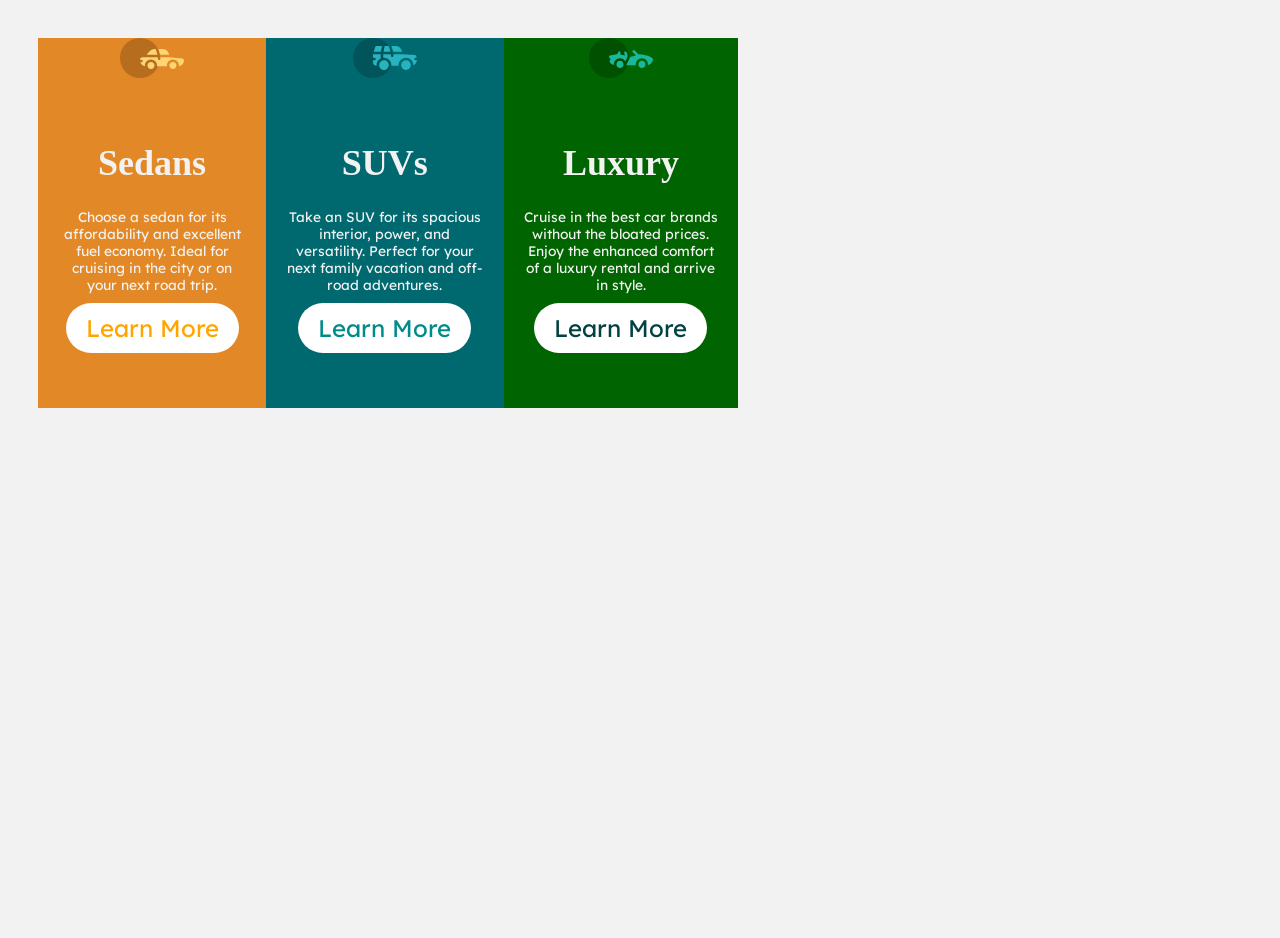
<file: day0/Classwork/index.html>
<!DOCTYPE html>
<html lang="en">
<head>
  <meta charset="UTF-8">
  <meta name="viewport" content="width=device-width, initial-scale=1.0"> <!-- displays site properly based on user's device -->

  <link rel="icon" type="image/png" sizes="32x32" href="./images/favicon-32x32.png">
  
  <title>Frontend Mentor | 3-column preview card component</title>

  <!-- Feel free to remove these styles or customise in your own stylesheet 👍 -->
  <style>
    .attribution { font-size: 11px; text-align: center; }
    .attribution a { color: hsl(228, 45%, 44%); }
  </style>
  <link href="https://fonts.googleapis.com/css2?family=Lexend+Deca:wght@400&family=Big+Shoulders+Display:wght@700&display=swap" rel="stylesheet">


<link rel="stylesheet" href="./index.css">
</head>
<body>
  <main>
  <div class="column Sedans">
  <img src="./images/icon-sedans.svg" alt="Sedans">
  <h1>Sedans</h1>
  <p>Choose a sedan for its affordability and excellent fuel economy. Ideal for cruising in the city   or on your next road trip.</p>

  <a href="#" class="arvici1">Learn More</a>
</div>
<div class="column suvs">
  <img src="./images/icon-suvs.svg" alt="Suvs">
  <h1>SUVs</h1>
 <p>Take an SUV for its spacious interior, power, and versatility. Perfect for your next family vacation 
  and off-road adventures.</p> 
  <a href="#" class="arvici2">Learn More</a>
</div>
<div class="column luxury">
   <img src="./images/icon-luxury.svg" alt="">
  <h1>Luxury</h1>
  <p>Cruise in the best car brands without the bloated prices. Enjoy the enhanced comfort of a luxury 
  rental and arrive in style.</p>
  <a href="#" class="arvici3">Learn More</a>
</div>
  
</main>
</body>
</html>
</file>
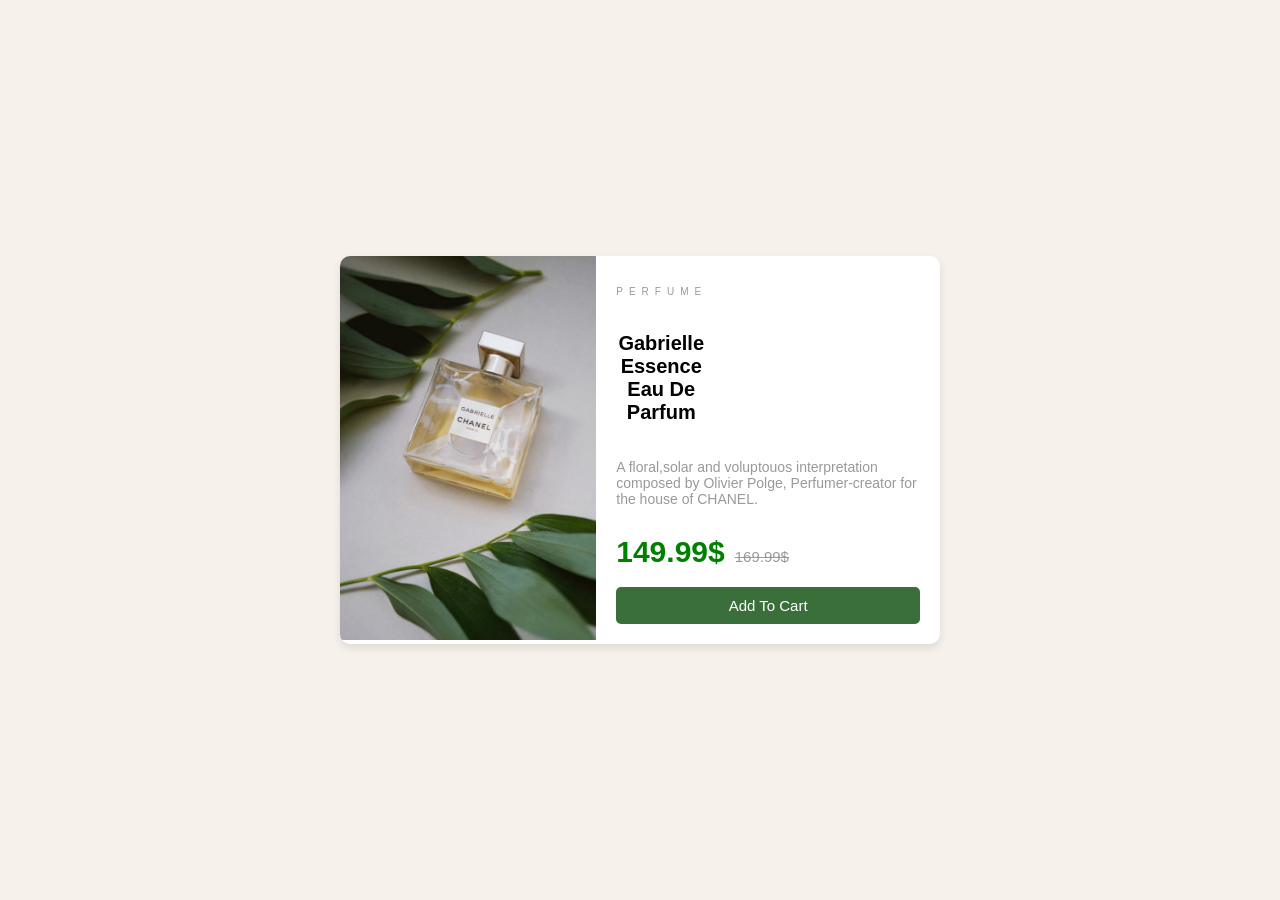
<file: day0/Homework/index.html>
<!DOCTYPE html>
<html lang="en">
<head>
  <meta charset="UTF-8">
  <meta name="viewport" content="width=device-width, initial-scale=1.0">
  <title>Document</title>
  <link rel="stylesheet" href="./index.css">
</head>
<body>
  <div class="container">
  <div class="card">
   <div class="card-image">
    <img src="./images/image-product-desktop.jpg" alt="component">
   </div>
   <div class="card-content">
    <p class="Perf">PERFUME</p>
    <h2 class="Gabrielle">Gabrielle Essence Eau De Parfum</h2>
    <p class="description">A floral,solar and voluptouos interpretation composed by Olivier Polge, Perfumer-creator for the house of CHANEL. </p>
    <div class="price">
      <span class="first-price">
       149.99$
    </span>

    <span class="second-price">
     169.99$
    </span>
  </div>
   
   <button class="add-to-cart">Add To Cart</button>
   </div>
  </div>
  

  </div>
</body>
</html>
</file>
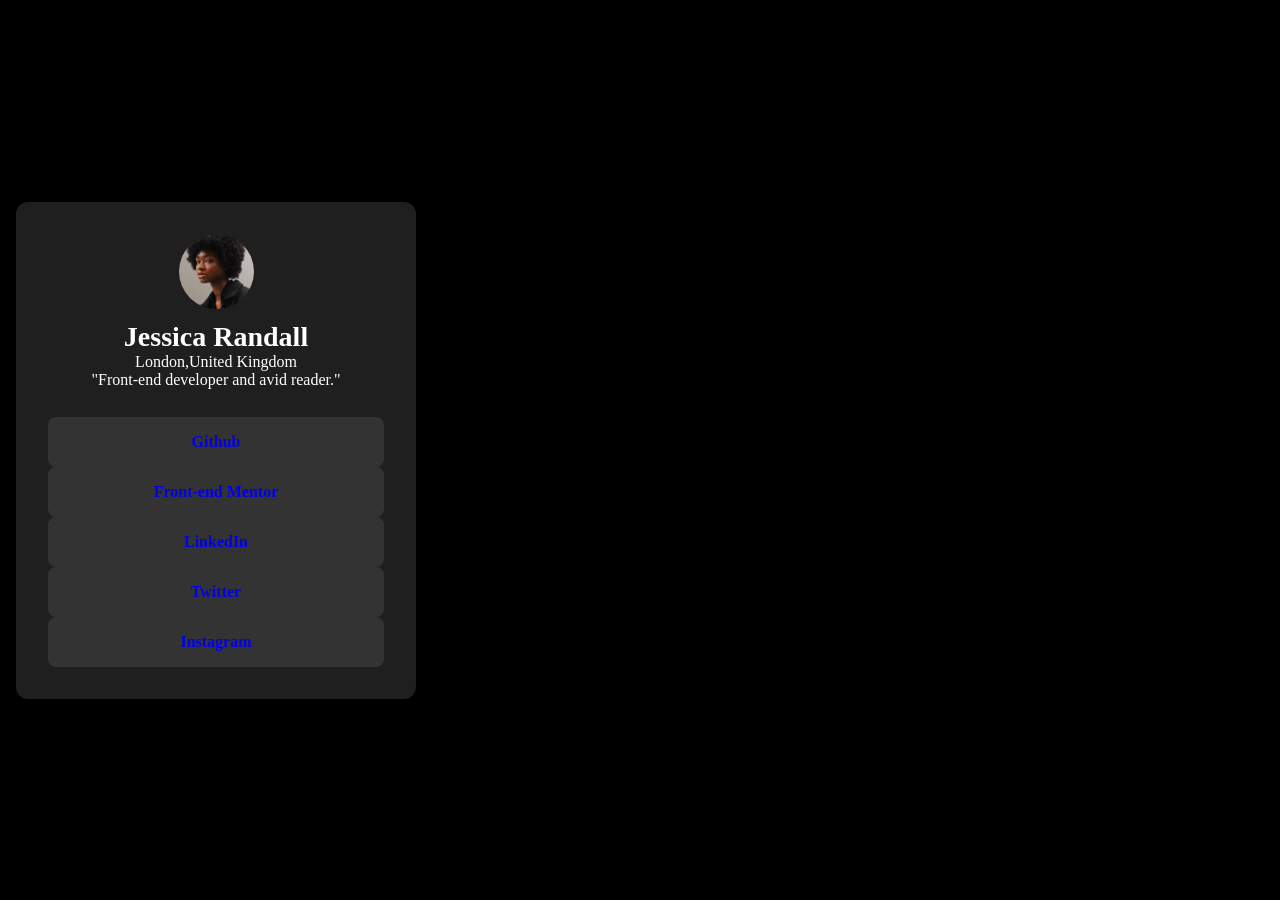
<file: Day01/Homework/index.html>
<!DOCTYPE html>
<html lang="en">
<head>
  <meta charset="UTF-8">
  <meta name="viewport" content="width=device-width, initial-scale=1.0">
  <title>Bro Code</title>
  <link rel="stylesheet" href="./index.css">
</head>
<body>
  <div class="card">
    <img src="./images/avatar-jessica.jpeg" alt="">
    <h1>Jessica Randall</h1>
    <p class="live">London,United Kingdom</p>

    <p class="description">"Front-end developer and avid reader."</p>
    
   <ul>
    <li><a href="#">Github</a></li>
    <li><a href="#">Front-end Mentor</a></li>
    <li><a href="#">LinkedIn</a></li>
    <li><a href="#">Twitter</a></li>
    <li><a href="#">Instagram</a></li>
   </ul>
  </div>
  
</body>
</html>
</file>
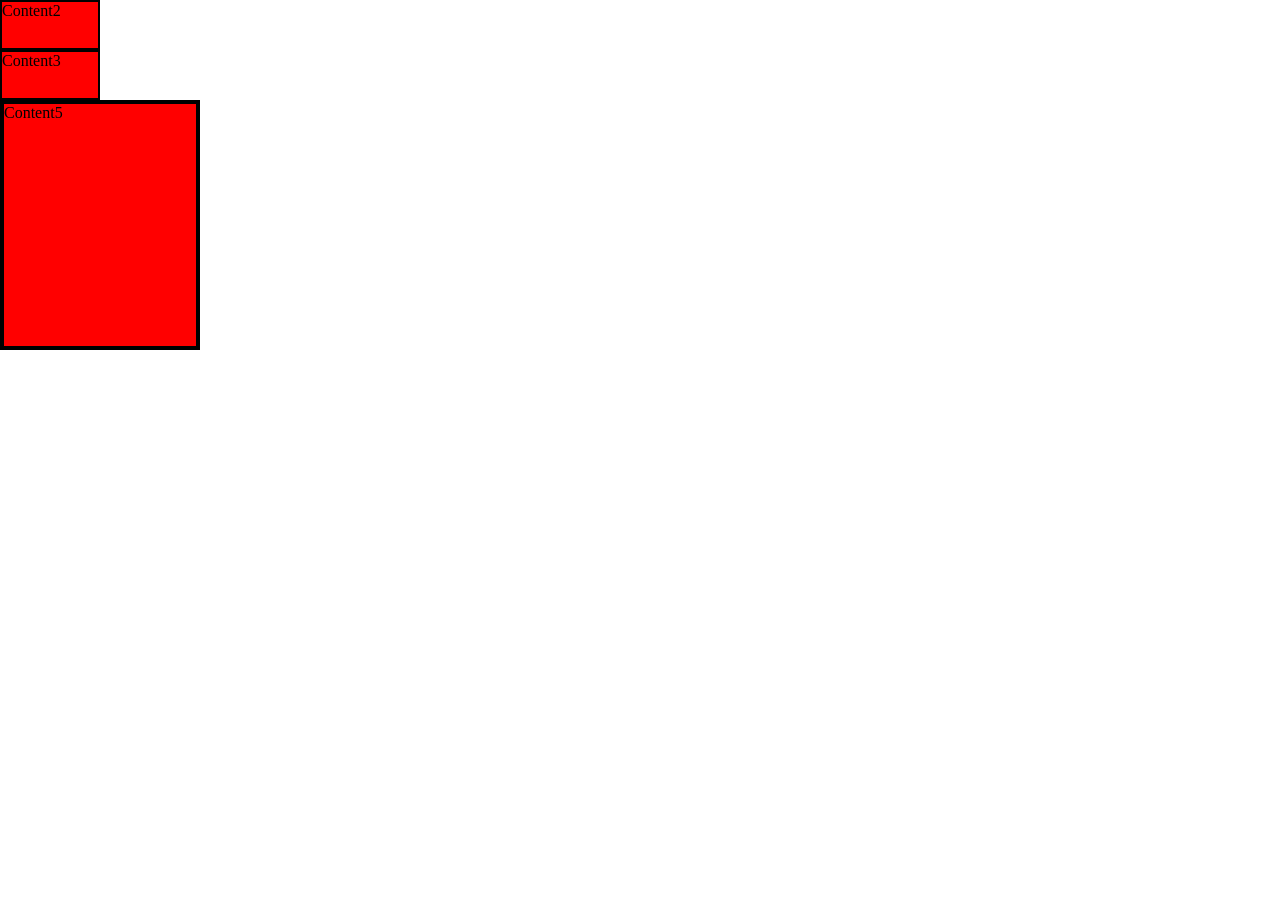
<file: Day04/Classwork/index.html>
<!DOCTYPE html>
<html lang="en">
<head>
    <meta charset="UTF-8">
    <meta name="viewport" content="width=device-width, initial-scale=1.0">
    <title>Bro Code</title>
    <link rel="stylesheet" href="./index.css">
    <!-- შექმენი 6 სხვადასხვა div, 3 საიტის მარცხენა მხარეს, 3 კი მარჯვენა. გამოიყენე position fixed სამიდან ერთერთ div-ზე -->
     <div class="container">
        <p>Content1</p>
     </div>

     <div class="container1">
        <p>Content2</p>
     </div>


     <div class="container2">
        <p>Content3</p>
     </div>

     <div class="container3">
        <p>Content4</p>
     </div>

     <div class="container4">
        <p>Content5</p>
     </div>

     <div class="container5">
        <p>
            Content6
        </p>
     </div>
</body>
</html>
</file>
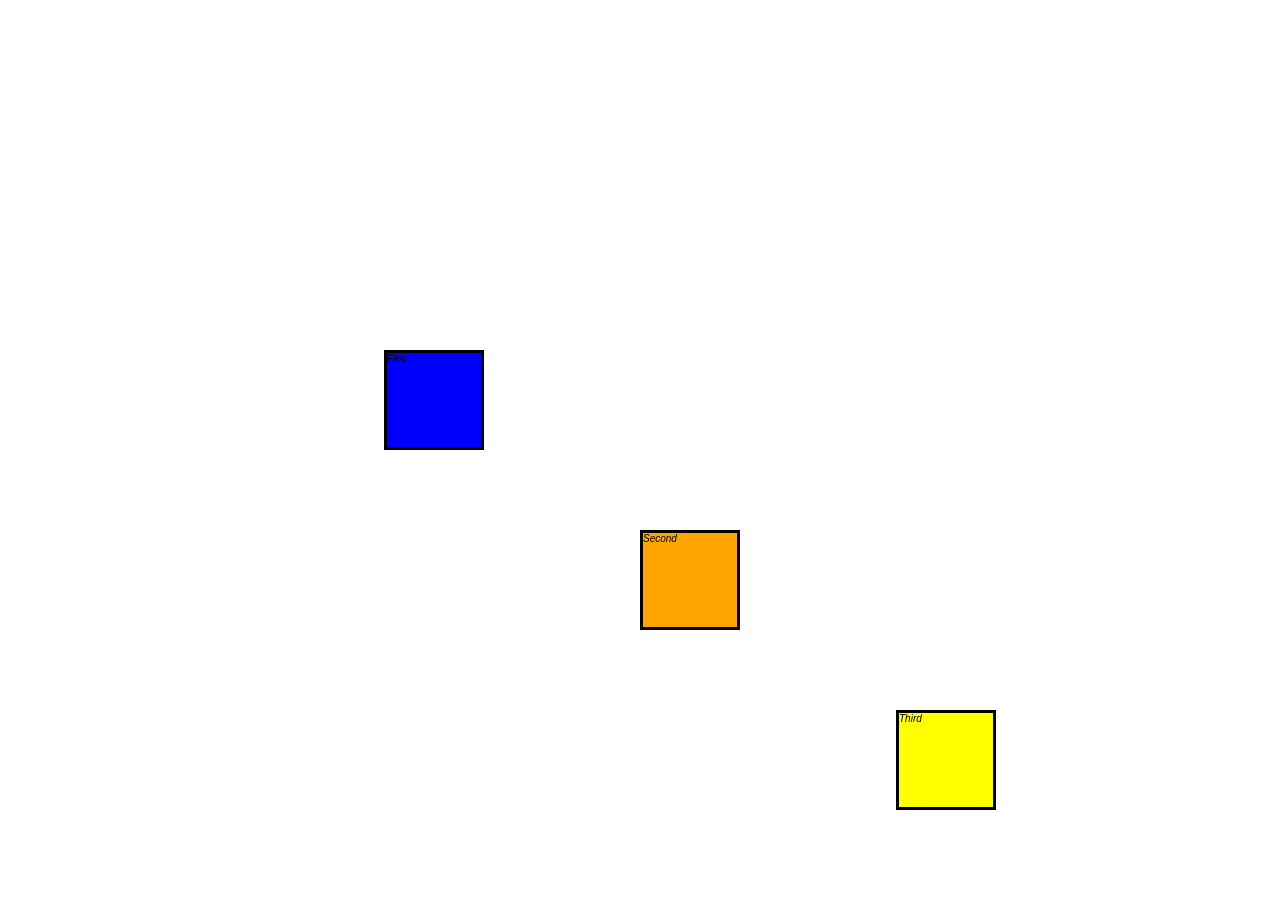
<file: Day04/Homework/index.html>
<!DOCTYPE html>
<html lang="en">
<head>
    <meta charset="UTF-8">
    <meta name="viewport" content="width=device-width, initial-scale=1.0">
    <title>Bro Code</title>
    <link rel="stylesheet" href="./index.css">
</head>
<body>
    <div class="container1">
        <p class="baby1">First</p>
    </div>
    <div class="container2">
        <p class="baby2">Second</p>
    </div>

    <div class="container3">
        <p class="baby3">Third</p>
    </div>
</body>
</html>
</file>
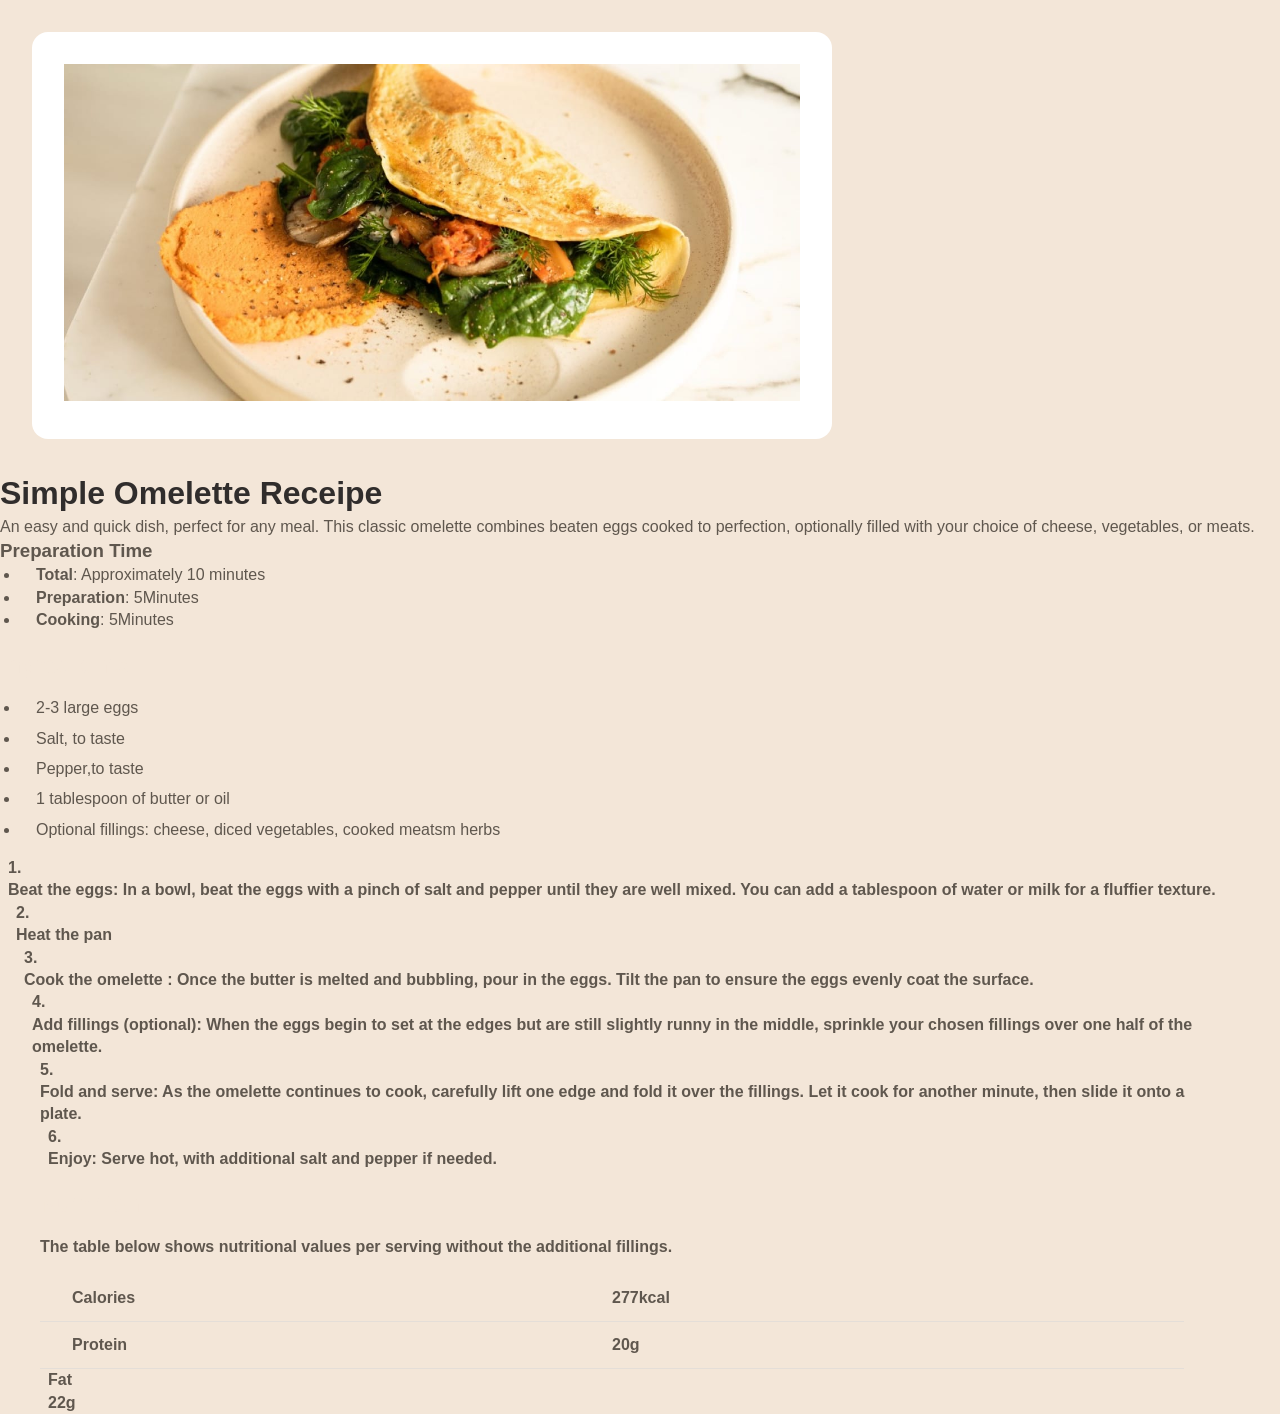
<file: Day06/Classwork/index.html>
<!DOCTYPE html>
<html lang="en">
<head>
  <meta charset="UTF-8">
  <meta name="viewport" content="width=device-width, initial-scale=1.0"> <!-- displays site properly based on user's device -->
  <link rel="stylesheet" href="./index.css">
</head>
<body>
<div class="container">
  <div class="receipe-img">
      <img src="./assets/images/image-omelette.jpeg" alt="">
  </div>
   
</div>

<div class="receipe information">
      <h1>Simple Omelette Receipe</h1>
       <p class="description">  An easy and quick dish, perfect for any meal. This classic omelette combines beaten eggs cooked 
        to perfection, optionally filled with your choice of cheese, vegetables, or meats.</p>


        <div class="receipe-prep-time">
          <h3>Preparation Time</h3>
          <ul>
            <li><span>Total</span>:
           Approximately 10 minutes</li>

            <li><span>Preparation</span>: 5Minutes</li>
            <li><span>Cooking</span>: 5Minutes</li>
          </ul>
        </div>


        <div class="receipe-step">
          <h2>Ingredients</h2>
          <ul class="ingredients">
            <li><span>2-3 large eggs</span></li>
            <li><span>Salt, to taste</span></li>
            <li><span>Pepper,to taste</span></li>
            <li><span>1 tablespoon of butter or oil</span></li>
            <li><span>Optional fillings: cheese, diced vegetables, cooked meatsm herbs</span></li>
          </ul>
        </div>


        <div class="instructions">
          <div class="item">
            <div class="num">1. 
              <p><span>  Beat the eggs</span>: In a bowl, beat the eggs with a pinch of salt and pepper until they are well mixed. 
                You can add a tablespoon of water or milk for a fluffier texture.
              </p>

            </div>
            <div class="item">
              <div class="num">2. 
                <p> <span>Heat the pan</span: Place a non-stick frying pan over medium heat and add butter or oil.<
                </p>
  
              </div>
              <div class="item">
                <div class="num">3. 
                  <p><span>Cook the omelette </span>: Once the butter is melted and bubbling, pour in the eggs. Tilt the pan to ensure 
                    the eggs evenly coat the surface.

                  </p>
                  
                
    
                </div>
                <div class="item">
                  <div class="num">4. 
                    <p><span></p>Add fillings (optional)</span>: When the eggs begin to set at the edges but are still slightly runny in the 
                    middle, sprinkle your chosen fillings over one half of the omelette.
                    
                  
      
                  </div>
                  <div class="item">
                    <div class="num">5. 
                      <p><span> Fold and serve</span>: As the omelette continues to cook, carefully lift one edge and fold it over the 
                        fillings. Let it cook for another minute, then slide it onto a plate.
                        </p>
                      
                    
        
                    </div>
                    <div class="item">
                      <div class="num">6. 
                        <p><span>Enjoy</span>: Serve hot, with additional salt and pepper if needed.</p>
                       
                      
          
                      </div>
              </div>

              <div class="nutrition-step">
                <h2>Nutrition</h2>
                <p class="values"> The table below shows nutritional values per serving without the additional fillings.</p>
              </div>

              <div class="nutrition-table">
                <div class="item">
                  <p>Calories</p>
                  <p class="ammount">277kcal</p>
                </div>
                
                <div class="item">
                  <p>Protein</p>
                  <p class="ammount">20g</p>
                </div>
                
                
            </div>
            <div class="item">
              <p>Fat</p>
              <p class="ammount">22g</p>
            </div>
          
          </div>
        </div>
</div>





  </div>
</body>
</html>
</file>
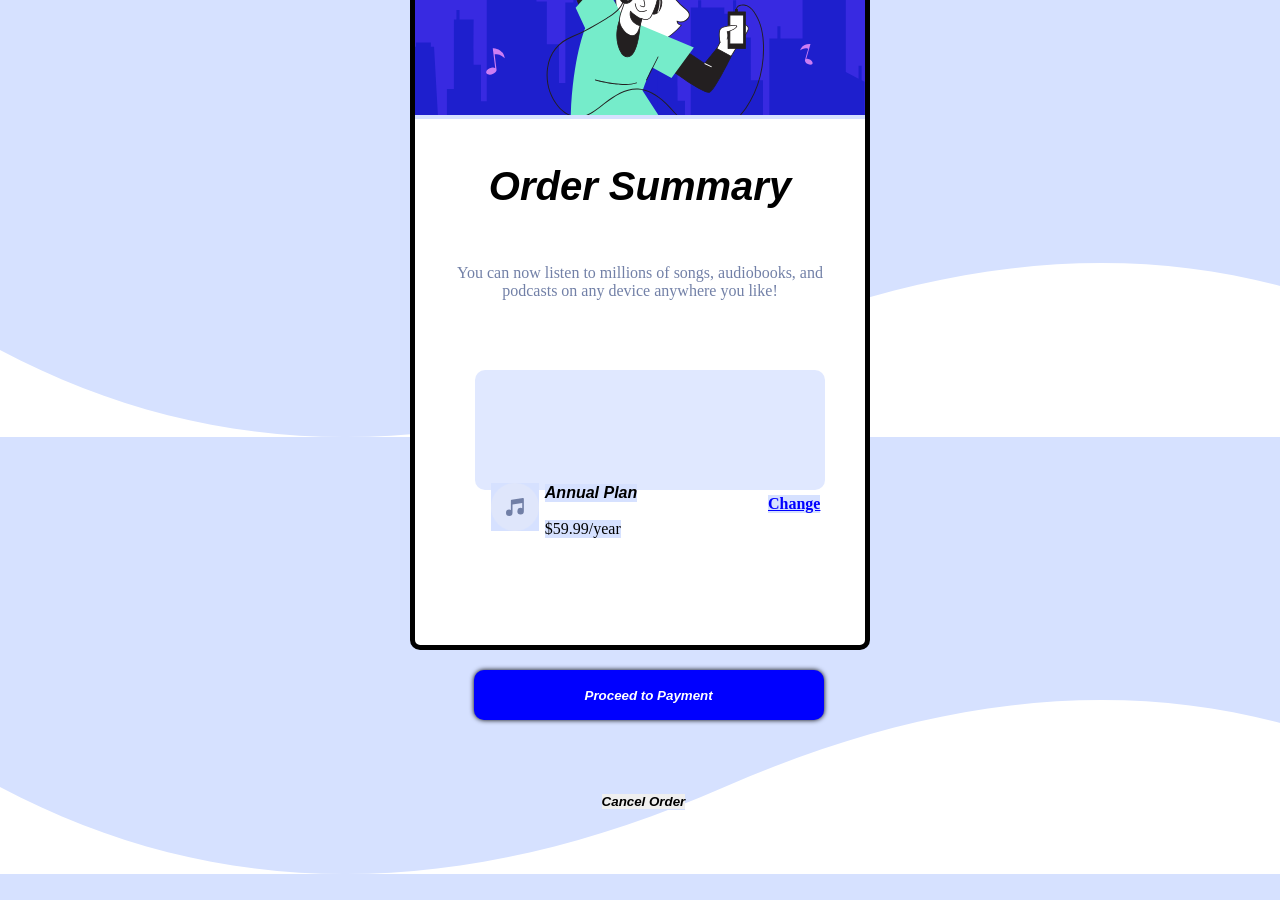
<file: Day08/Classwork/index.html>
<!DOCTYPE html>
<html lang="en">
<head>
  <meta charset="UTF-8">
  <meta name="viewport" content="width=device-width, initial-scale=1.0"> <!-- displays site properly based on user's device -->

     <link rel="stylesheet" href="./index.css">
</head>
<body>
<div class="container">
<div class="image">
  <img src="./images/illustration-hero.svg" alt="">
</div>
<div class="satauri">
  <h1>Order Summary</h1>

</div>
<div class="description">
  <p>You can now listen to millions of songs, audiobooks, and podcasts on any device anywhere you like!</p>
</div>
<div class="container1">
  <div class="icon_music">
     <img src="./images/icon-music.svg" alt="">
  </div>
</div>
<div class="satauri2">
  <p>Annual Plan</p>
</div>
<div class="satauri3">
  <p>$59.99/year</p>
</div>
<div class="satauri4">
  <p>Change</p>
</div>


  <div class="description2">
  <button>Proceed to Payment</button>
  </div>
    <div class="container10">
       <button>Cancel Order</button>
    </div>

</div>

 
</body>
</html>
</file>
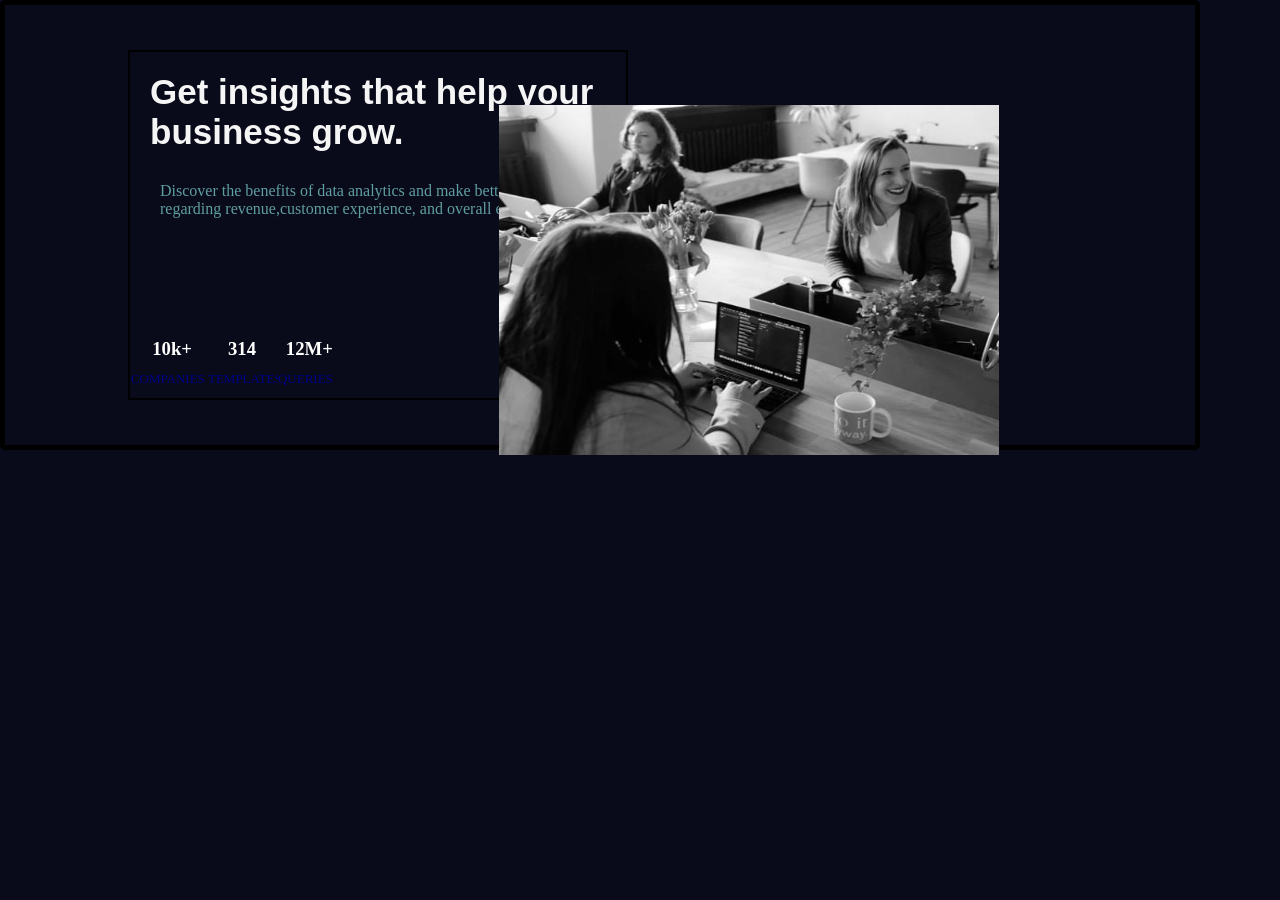
<file: Day08/Homework/index.html>
<!DOCTYPE html>
<html lang="en">
<head>
  <meta charset="UTF-8">
  <meta name="viewport" content="width=device-width, initial-scale=1.0"> <!-- displays site properly based on user's device -->

  <link rel="icon" type="image/png" sizes="32x32" href="./images/favicon-32x32.png">
  
  <title>Frontend Mentor | Stats preview card component</title>
   <link rel="stylesheet" href="./index.css">
</head>
<body>
  <div class="container">
    <div class="container1">
     
      <h1 class="letters">Get insights that help your business grow.</h1>

      <p class="description">Discover the benefits of data analytics and make better decisions regarding revenue,customer experience, and overall efficiency</p>
    </div>
</div>


    <div>
       <h3 class="number">10k+</h3>
     
    </div>
    <div class="first">
      <p class="name">COMPANIES</p>
    </div>

    <div>
      <h3 class="number1">314</h3>
    </div>
    <div>
      <p class="name1">TEMPLATES</p>
    </div>

    <div>
     <h3 class="number2">12M+</h3>
    </div>
    <div>
      <p class="name2">QUERIES</p>
    </div>

    <div class="arvici"></div>

  </div>
  <div>
    <div class="image">
      <img src="./images/image-header-desktop.jpg" alt="">
    </div>
  
    
</body>
</html>
</file>
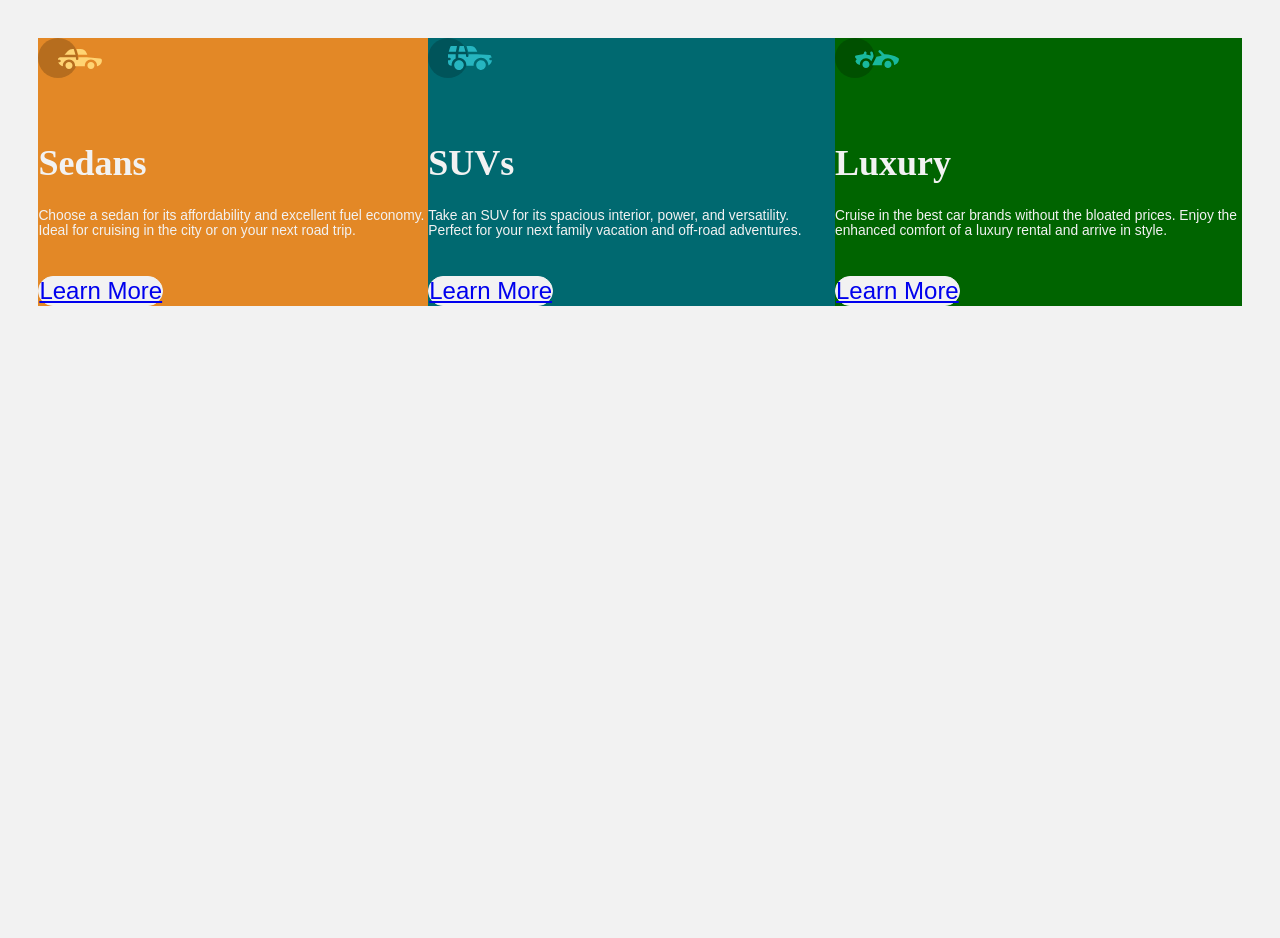
<file: day1/Classwork/index.html>
<!DOCTYPE html>
<html lang="en">
<head>
  <meta charset="UTF-8">
  <meta name="viewport" content="width=device-width, initial-scale=1.0"> <!-- displays site properly based on user's device -->

  <link rel="icon" type="image/png" sizes="32x32" href="./images/favicon-32x32.png">
  
  <title>Frontend Mentor | 3-column preview card component</title>

  <!-- Feel free to remove these styles or customise in your own stylesheet 👍 -->
  <style>
    .attribution { font-size: 11px; text-align: center; }
    .attribution a { color: hsl(228, 45%, 44%); }
  </style>


<link rel="stylesheet" href="./index.css">
</head>
<body>
  <main>
  <div class="column Sedans">
  <img src="./images/icon-sedans.svg" alt="Sedans">
  <h1>Sedans</h1>
  <p>Choose a sedan for its affordability and excellent fuel economy. Ideal for cruising in the city   or on your next road trip.</p>

  <a href="#" class="arvici1">Learn More</a>
</div>
<div class="column suvs">
  <img src="./images/icon-suvs.svg" alt="Suvs">
  <h1>SUVs</h1>
 <p>Take an SUV for its spacious interior, power, and versatility. Perfect for your next family vacation 
  and off-road adventures.</p> 
  <a href="#" class="arvici2">Learn More</a>
</div>
<div class="column luxury">
   <img src="./images/icon-luxury.svg" alt="">
  <h1>Luxury</h1>
  <p>Cruise in the best car brands without the bloated prices. Enjoy the enhanced comfort of a luxury 
  rental and arrive in style.</p>
  <a href="#" class="arvici3">Learn More</a>
</div>
  
</main>
</body>
</html>
</file>
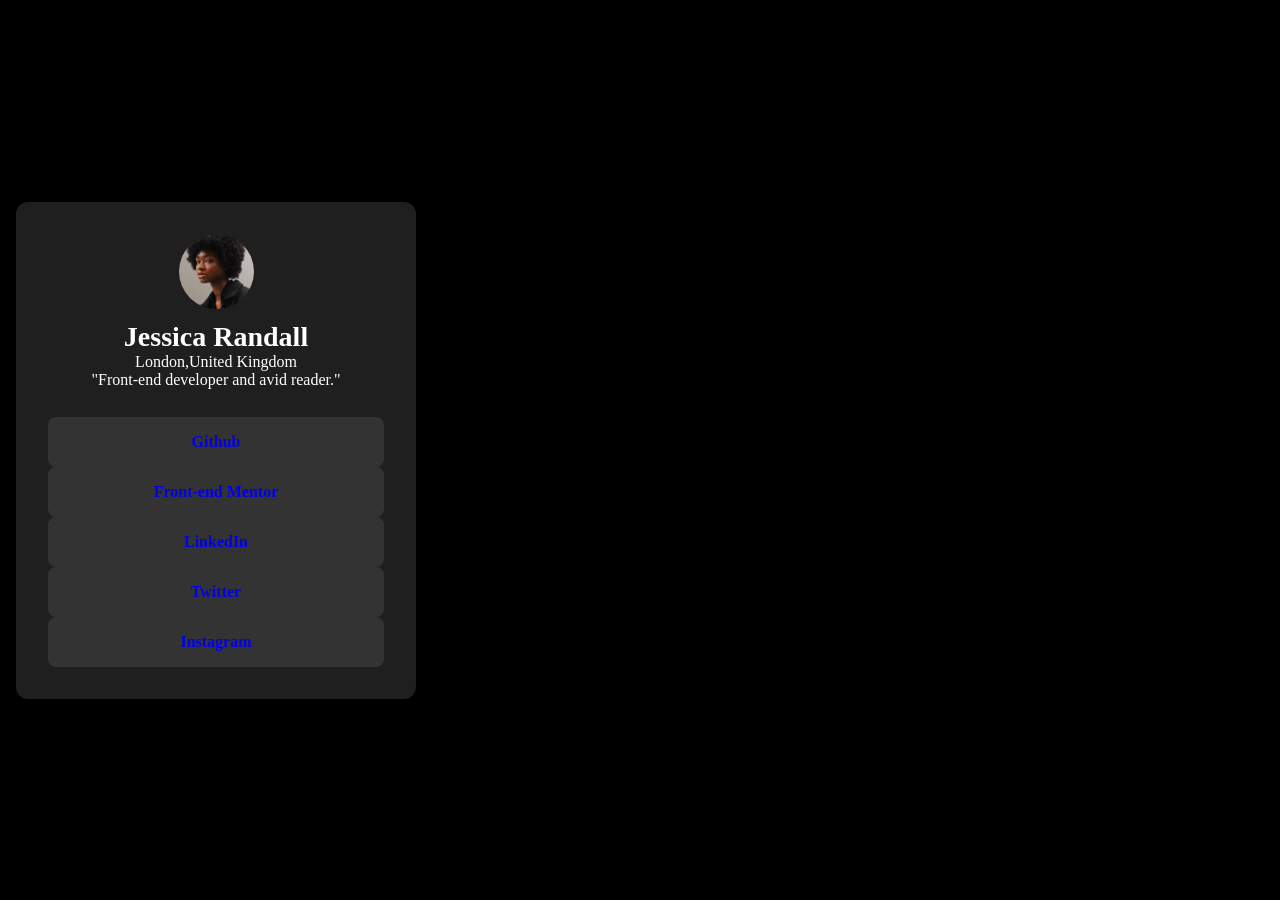
<file: Day1/Homework/index.html>
<!DOCTYPE html>
<html lang="en">
<head>
  <meta charset="UTF-8">
  <meta name="viewport" content="width=device-width, initial-scale=1.0">
  <title>Bro Code</title>
  <link rel="stylesheet" href="./index.css">
</head>
<body>
  <div class="card">
    <img src="./images/avatar-jessica.jpeg" alt="">
    <h1>Jessica Randall</h1>
    <p class="live">London,United Kingdom</p>

    <p class="description">"Front-end developer and avid reader."</p>


   <ul>
    <li><a href="#">Github</a></li>
    <li><a href="#">Front-end Mentor</a></li>
    <li><a href="#">LinkedIn</a></li>
    <li><a href="#">Twitter</a></li>
    <li><a href="#">Instagram</a></li>
   </ul>
  </div>
  
</body>
</html>
</file>
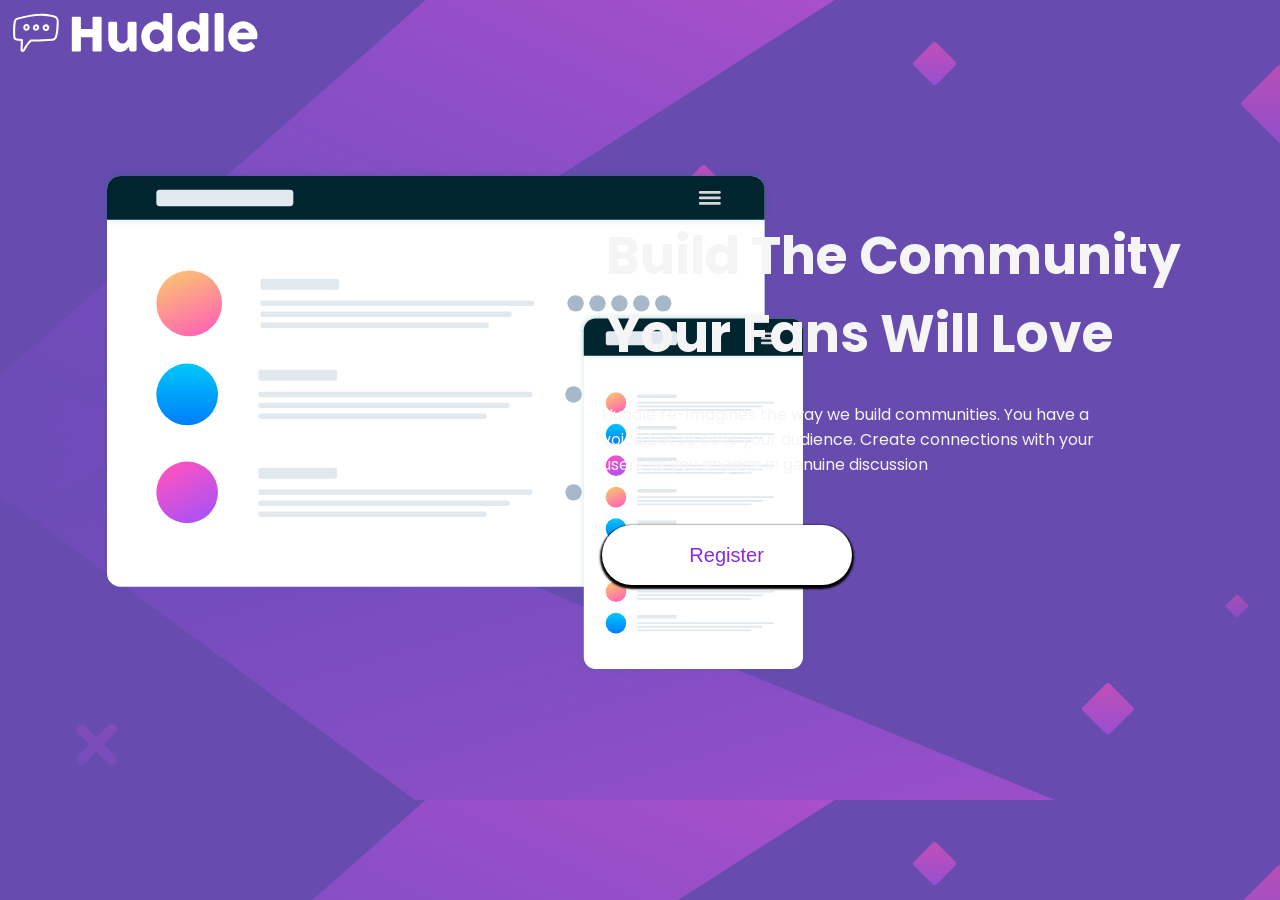
<file: Day10/Classwork/index.html>
<!DOCTYPE html>
<html lang="en">
<head>
  <meta charset="UTF-8">
  <meta name="viewport" content="width=device-width, initial-scale=1.0">
  <title>Document</title>
  <link rel="stylesheet" href="./index.css">
  <link rel="preconnect" href="https://fonts.googleapis.com">
<link rel="preconnect" href="https://fonts.gstatic.com" crossorigin>
<link href="https://fonts.googleapis.com/css2?family=Poppins:ital,wght@0,100;0,200;0,300;0,400;0,500;0,600;0,700;0,800;0,900;1,100;1,200;1,300;1,400;1,500;1,600;1,700;1,800;1,900&display=swap" rel="stylesheet">

<link rel="preconnect" href="https://fonts.googleapis.com">
<link rel="preconnect" href="https://fonts.gstatic.com" crossorigin>
<link href="https://fonts.googleapis.com/css2?family=Open+Sans:ital,wght@0,300..800;1,300..800&family=Poppins:ital,wght@0,100;0,200;0,300;0,400;0,500;0,600;0,700;0,800;0,900;1,100;1,200;1,300;1,400;1,500;1,600;1,700;1,800;1,900&display=swap" rel="stylesheet">
</head>
<body>
  <div>
    <img src="./images/logo.svg" alt="">
  </div>


  <div class="container">
    <img src="./images/illustration-mockups.svg" alt="">
  </div>

  <div class="satauri">
     <h1>Build The Community Your Fans Will Love</h1>
  </div>
  

  <div class="description">
    <p>Huddle re-imagines the way we build communities. You have a voice,but so does your audience. Create connections with your users as you engage in genuine discussion</p>
  </div>

  <div>
    <button class="button_1">Register</button>
  </div>
</body>
</html>
</file>
<file: day0/Classwork/index.css>
*{
    margin: 0;
    padding: 0;
    box-sizing: border-box;
}



body{
    font-family:Lexend Deca,sans-serif;
    font-size: 1.5rem;
    min-height: 100vh;
    background-color:  hsl(0,0%,95%) ;

}

main{
    width: 700px;
    height: 370px;
    border-radius: 1rem;
    display: flex;
    margin: 2.4rem;
}



.Sedans{
   background-color: hsl(31, 77%, 52%);
   text-align: center;
   
}

.suvs{
    text-align: center;
   background-color: hsl(184, 100%, 22%);
}





.luxury{
    text-align: center;
    background-color: darkgreen;
}


img{
    margin-bottom: 3.6rem;
}



h1{
    font-family: Big shoulders display sans-serif;
    font-weight: 700;
    font-size: 36px;

    color: hsl(0, 0%, 95%);
    margin-bottom: 1.5rem;
}


p{
    font-size: 13.8px;
    color: hsl(0, 0%, 95%);
    margin-bottom: 2.9rem;
    margin: 20px;
    text-align: center;

}





a:hover{
    background-color:transparent;
    color: hsl(0, 0%, 95%);
;
}


.arvici1{
    
    color: orange;
    background-color: white;
    
}




.arvici2{
    color: darkcyan;
    background-color: white;
}


.arvici3{
    color: hsl(179, 100%, 13%);
    background-color: white;
}




a{ 
    text-decoration: none;
    padding: 10px;
    margin: 10px;
    border-radius: 35px;
    padding-left: 20px;
    padding-right: 20px; 

}
</file>
<file: day0/Homework/index.css>
body{
    margin: 0;
    padding: 0;
    box-sizing: border-box;
    background-color: hsla(32, 37%, 92%, 0.692);
    font-family: Arial, Helvetica, sans-serif;
    display: flex;
    justify-content: center;
    align-items: center;
    height: 100vh;
}


.container{
    display: flex;
    justify-content: center;
    align-items: center;

}



.card{
    display: flex;
    background-color: #fff;
    border-radius: 10px;
    box-shadow: 0px 4px 8px rgba(0,0,0,0.1);
    overflow: hidden;
    max-width: 600px;
}
.card-image img{
    width: 100%;
    height: auto;
     


}




.card-content{
    padding: 20px;
    display: flex;
    flex-direction: column;
    justify-content: space-between;
    
}

.Perf{
    color: #999;
    font-size: 10px;
    letter-spacing: 6px;

}


.Gabrielle{
    width: 90px;
    text-align: center;
    font-size: 20px;
}


.description{
    font-size: 14px;
    margin: 10px 0px;
    color: #999;
}


.price{
    display: flex;
    align-items: baseline;
    gap: 10px;
    margin: 10px 0px;
}


.first-price{
    color: green;
    font-size: 30px;
    font-weight: bold;
    

   
}




.second-price{
    font-size: 15px;
    color: #999;
    text-decoration: line-through;
}



.add-to-cart{
    background-color: #3A6E3A;
    color: white;
    border: none;
    border-radius: 5px;
    padding: 10px;
    cursor: pointer;
    font-size: 15px;

}
</file>
<file: Day01/Homework/index.css>
*{
    padding: 0;
    margin: 0;
    text-decoration: none;
    box-sizing: border-box;
}

:root{
    --primary-green: hsl(75,94%,57%);
    --neutral-white: hsl(0,0%,100%);
    --neutral-grey: hsl(0,0%,20%);
    --neutral-dark-grey: hsl(0,0%,12%);
    --neutral-off-black: hsl(0,0%,0%);
}
body{
    background-color: var(--neutral-off-black);
    height: 100vh;
    font-family: 'inter' sans-serif;
    place-content: center;
}


.card{
    background-color: var(--neutral-dark-grey);
    color: var(--neutral-white);
    padding: 2rem;
    margin: 1rem;
    max-width: 400px;
    text-align: center;
    border-radius: .75rem;
}


.card img{
    margin-bottom: .5rem;
    width: 75px;
    border-radius: 50%;
}


.card h1{
    font-size: 1.75rem;
}



.card live{
    color: var(--primary-green);
    margin: .5rem 0 1.5rem;
    font-weight: 700;
}


.card ul{
    margin-top: 1.75rem;
}

.card ul li{
    display: block;
    background-color: var(--neutral-grey);
    color: var(--neutral-white);
    padding: 1rem;
    font-weight: 600;
    border-radius: .5rem;
}



.card ul li a:hover{
    background-color: var(--primary-green);
    color: var(--neutral-off-black);
}
</file>
<file: Day04/Classwork/index.css>
*{
    margin: 0;
    padding: 0;
    box-sizing: border-box;
    
}
.container{
    width: 100px;
    height: 50px;
    background-color: red;
    border: 2px solid black;
    position: absolute;
    left: 100%;

}



.container3{
    width: 100px;
    height: 50px;
    background-color: red;
    border: 2px solid black;
    position: absolute;
    left: 100%;
}

.container5{
    width: 200px;
    height: 250px;
    background-color: red;
    border: 2px solid black;
    position:  fixed;
    left: 100%;
}

.container1{
    width: 100px;
    height: 50px;
    background-color: red;
    border: 2px solid black;

   
}


.container2{
    width: 100px;
    height: 50px;
    background-color: red;
    border: 2px solid black;
    
}

.container4{
    width: 200px;
    height: 250px;
    background-color: red;
    border: 4px solid black;
    position: fixed;
}
</file>
<file: Day04/Homework/index.css>
*{
    margin:0;
    padding: 0;
    box-sizing: border-box;
}




.container1{
    width: 100px;
    height: 100px;
    background-color:  blue;
    border: 3px solid black;
    font-size: 10px;
    font-family: Arial, Helvetica, sans-serif;
    font-style: italic;
    position: absolute;
    left: 30%;
    bottom: 50%;
    
}

.container2{
    width: 100px;
    height: 100px;
    background-color: orange;
    border: 3px solid black;
    font-size: 10px;
    font-family: Arial, Helvetica, sans-serif;
    font-style: italic;
    position: absolute;
    left: 50%;
    bottom: 30%;
}

.container3{
    width: 100px;
    height: 100px;
    background-color: yellow;
    border: 3px solid black;
    font-size: 10px;
    font-family: Arial, Helvetica, sans-serif;
    font-style: italic;
    position: absolute;
    left: 70%;
    bottom: 10%;
}
</file>
<file: Day06/Classwork/index.css>
*{
    margin: 0;
    padding: 0;
    box-sizing: border-box;
}



:root{
    --dark-raspberry: hsl(332%,51%,32%);

    --white: hsl(0,0%,100%);
    --rose-white: hsl(330,100%,98%);
    --eggshell: hsl(30,54%,90%);
    --light-grey: hsl(30,18%,87%);
    --wenge-brown: hsl(30,10%,34%);
    --dark-charcoal: hsl(24,5%,18%)
}



body{
     background-color: var(--eggshell);
     color: var(--wenge-brown);
     min-height: 100vh;
     font-family: Arial, Helvetica, sans-serif;
     line-height: 1.4;
     display: grid;
     place-content: center;

}

img{
    max-width: 100%;
    font-weight: 400;

}


h1{
    color: var(--dark-charcoal);
}


h2{
    color: var(--eggshell);
    margin-bottom: 1rem;
}



.receipe-step{
    margin: 1rem 0;
}


.nutrition-step{
    margin-top: 1rem;
}

ul{
    padding-left: 1.25rem;
}



ul li span{
    color: var(--wenge-brown);
    margin-left: 1rem;
    font-weight: 700;
}


.container{
    max-width: 800px;
    background-color: var(--white);
    margin: 2rem;
    border-radius: 1rem;

}


.container .receipe-img{
    padding: 2rem;
    border-radius: 1rem;
    overflow: hidden;
}

.container .recipe-img img{
    border-radius: 1rem;
}




.recipe-information{
    margin: 1.5rem 0;
}



.recipe-prep-time{
    background-color: var(--rose-white);
    padding: 1.25rem;
    border-radius: 1rem;
}



.recipe-prep-time h3{
    color: var(--dark-raspberry);
    margin-bottom: .75rem;
}


.recipe-prep-time ul li::marker{
    color: var(--dark-raspberry);
}




.ingredients li{
    margin-bottom: .5rem;
}


.ingredients li span{
    font-weight: initial;
}



.instructions .item{
    padding-left: .5rem;
    margin-right: 1rem;
    font-weight: 700;
}



.nutrition-step .values{
    margin-bottom: 1rem;
}



.nutrition-table .item{
    padding: .75rem 2rem;
    display: flex;
    border-bottom: 1px solid var(--light-grey);
}



.nutrition-table .item last :last-child{
    border-bottom: 0;
}



.nutrition-table .item p:nth-child(2){
    color: var(--dark-raspberry);
    font-weight: 700;
}



.nutrition-table .item > *{
    width: 100px;
    margin-right: auto;
}


@media (max-width:540px) {
    h1{
        margin-top: 2rem;




    }

   .container{
     margin: 0;
   }
   

   .container .recipe-img{
    padding: 0;
    border-radius: 0;
   }



   .container .recipe-img img{
    border-radius: 0;
   }


}
</file>
<file: Day08/Classwork/index.css>
*{
    margin: 0;
    padding: 0;
    box-sizing: border-box;
    background-image: url(./images/pattern-background-desktop.svg);
    
}

body{
    display: flex;
    justify-content: center;
    align-items: center;
    height: 60vh;
    background-image: none;
}

.container{
    width: 460px;
    height: 760px;
    border: 5px solid black;
    background-color: white;
    background-image: none;
    border-radius: 10px;

}





.satauri{
    font-size: 20px;
    font-family: Arial, Helvetica, sans-serif;
    font-style: italic;
    font-variant: normal;
    text-align: center;
    margin: 45px;
    background-image: none;

}


.satauri h1{
    background-image: none;
}

.description{
    text-align: center;
    margin: 5px 5px 5px 5px;
    padding: 10px 10px 10px 10px;
    filter: brightness(1.0);
    background-image: none;
}

.description p{
    background-image: none;
    color:  hsl(224, 23%, 55%);
}






.container1{
    width: 350px;
    height: 120px;
    border-radius: 10px;
    margin: 60px;
    background-image: none;
    background-color:  hsl(225, 100%, 94%);
}


.icon_music{
    position: absolute;
    left: 38%;
    bottom: 40%;
    margin: 5px;
    background-image: none;
}


.satauri2{
    position: absolute;
    left: 41%;
    bottom: 42%;
    margin: 20px;
    font-weight: bolder;
    font-style: italic;
    font-family: Arial, Helvetica, sans-serif;
    background-image: none;

}


.satauri3{
    position: absolute;
    left: 41%;
    bottom: 38%;
    margin: 20px;
    filter: brightness(1.0);
    background-image: none;


}


.satauri4{
    position: absolute;
    left: 60%;
    bottom: 43%;
    color: blue;
    text-decoration: underline;
    font-weight: bolder;
    background-image: none;
}


.container3{
    width: 300px;
    height: 60px;
    border: 2px solid black;
    position: absolute;
    left: 20%;
    background-color: blue;
    background-image: none;

  
}



.description2{
    width: 350px;
    height: 50px;
    color: white;
    background-color: blue;
    border: none;
    display: flex;
    justify-content: center;
    align-items: center;
    position: absolute;
    left: 37%;
    bottom: 20%;
    background-image: none;
    font-size: 40px;
    border-radius: 10px;
    box-shadow: 0px 0px 5px 0px black;
    

}


.description2 button{
    background-color: transparent;
    color: white;
    border: none;
    background-image: none;
    font-family: Arial, Helvetica, sans-serif;
    font-weight: bolder;
    font-style: oblique;
}



.container10{
    position: absolute;
    left: 47%;
    bottom: 10%;
    
}



.container10 button{
    border: none;
    background-image: none;
    box-shadow: 0px 0px 0px 0px gray;
    font-family: Arial, Helvetica, sans-serif;
    font-weight: bolder;
    font-style: oblique;
}
</file>
<file: Day08/Homework/index.css>
*{
    margin: 0;
    padding: 0;
    box-sizing: border-box;
    background-color: hsl(233, 47%, 7%);
}

 .container{
    width: 1200px;
    height: 450px;
    border: 5px solid black;
    border-radius: 5px;
    display: flex;
    justify-content: center;
    align-items: center;
    background-color: hsl(233, 47%, 7%);
}

.container1{
    width: 500px;
    height: 350px;
    border: 2px solid black;
    background-color:  hsl(233, 47%, 7%);
    position: absolute;
    left: 10%;
    
}


.letters{
    margin: 20px;
    font-family: Arial, Helvetica, sans-serif;
    font-size: 35px;
    color: whitesmoke;
    

}


.description{
    margin: 30px;
    color: cadetblue;

    
}



.number{
    position: absolute;
    right: 85%;
    bottom: 60%;
    color: white;

}


.name{
    position: absolute;
    right: 84%;
    bottom: 57%;
    color: darkblue;
    font-size: small;
}



.number1{
    position: absolute;
    right: 80%;
    bottom: 60%;
    color: white;
}




.name1{
    position: absolute;
    right: 78%;
    bottom: 57%;
    color: darkblue;
    font-size: small;
}



.first{
    margin: 20px;
}


.number2{
    position: absolute;
    right: 74%;
    bottom: 60%;
    color: white;
}


.name2{
    position: absolute;
    right: 74%;
    bottom: 57%;
    color: darkblue;
    font-size: small;
}




.image{
    position: absolute;
    left: 39%;
    bottom: 49%;
    background-color: hsl(233, 47%, 7%);
}

.image img{
    width: 500px;
    height: 350px;
    background-color: hsl(233, 47%, 7%);
}
</file>
<file: day1/Classwork/index.css>
*{
    margin: 0;
    padding: 0;
    box-sizing: border-box;
}



body{
    font-family:Lexend Deca,sans-serif;
    font-size: 1.5rem;
    min-height: 100vh;
    background-color:  hsl(0,0%,95%) ;

}

main{
    border-radius: 1rem;
    display: flex;
    max-width: 92rem;
    margin: 2.4rem;
}



.Sedans{
   background-color: hsl(31, 77%, 52%);
}

.suvs{
   background-color: hsl(184, 100%, 22%);
}





.luxury{
    background-color: darkgreen;
}


img{
    margin-bottom: 3.6rem;
}



h1{
    font-family: Big shoulders display sans-serif;
    font-weight: 700;
    font-size: 36px;

    color: hsl(0, 0%, 95%);
    margin-bottom: 1.5rem;
}


p{
    font-size: 13.8px;
    color: hsl(0, 0%, 95%);
    margin-bottom: 2.4rem;
}


a{
    background-color:  hsl(0, 0%, 95%);
    border-radius: 2em;
    border: 1px solid  hsl(0, 0%, 95%);
    display: inline-block;

    
}

a:hover{
    background-color:transparent;
    color: hsl(0, 0%, 95%);
;
}
</file>
<file: Day1/Homework/index.css>
*{
    padding: 0;
    margin: 0;
    text-decoration: none;
    box-sizing: border-box;
}

:root{
    --primary-green: hsl(75,94%,57%);
    --neutral-white: hsl(0,0%,100%);
    --neutral-grey: hsl(0,0%,20%);
    --neutral-dark-grey: hsl(0,0%,12%);
    --neutral-off-black: hsl(0,0%,0%);
}
body{
    background-color: var(--neutral-off-black);
    height: 100vh;
    font-family: 'inter' sans-serif;
    place-content: center;
}


.card{
    background-color: var(--neutral-dark-grey);
    color: var(--neutral-white);
    padding: 2rem;
    margin: 1rem;
    max-width: 400px;
    text-align: center;
    border-radius: .75rem;
}


.card img{
    margin-bottom: .5rem;
    width: 75px;
    border-radius: 50%;
}


.card h1{
    font-size: 1.75rem;
}



.card live{
    color: var(--primary-green);
    margin: .5rem 0 1.5rem;
    font-weight: 700;
}


.card ul{
    margin-top: 1.75rem;
}

.card ul li{
    display: block;
    background-color: var(--neutral-grey);
    color: var(--neutral-white);
    padding: 1rem;
    font-weight: 600;
    border-radius: .5rem;
}



.card ul li a:hover{
    background-color: var(--primary-green);
    color: var(--neutral-off-black);
}
</file>
<file: Day10/Classwork/index.css>
*{
    margin: 0;
    padding: 0;
    box-sizing: border-box;
    
}

body{
    background-image: url(./images/bg-desktop.svg);
    background-color: hsl(257, 40%, 49%);
}


.container{
    margin: 100px;
}



.satauri{
   width: 750px;
   height: 200px;
   position: absolute;
   left: 45%;
   bottom: 57%;
   font-size: 26px;
   color: whitesmoke;
   padding: 30px;
   font-family: "Poppins", serif;
}


.description{
    width: 500px;
    position: absolute;
    left: 47%;
    bottom: 47%;
    font-family: "Poppins", serif;
    color: whitesmoke;
}


.button_1{
   width: 250px;
   height: 60px;
   position: absolute;
   left: 47%;
   bottom: 35%;
   font-size: 20px;
   border-radius: 210px;
   color: blueviolet;
   background-color: white;
   border: none;
   box-shadow: 0px 2px 2px 2px black;

}
</file>
